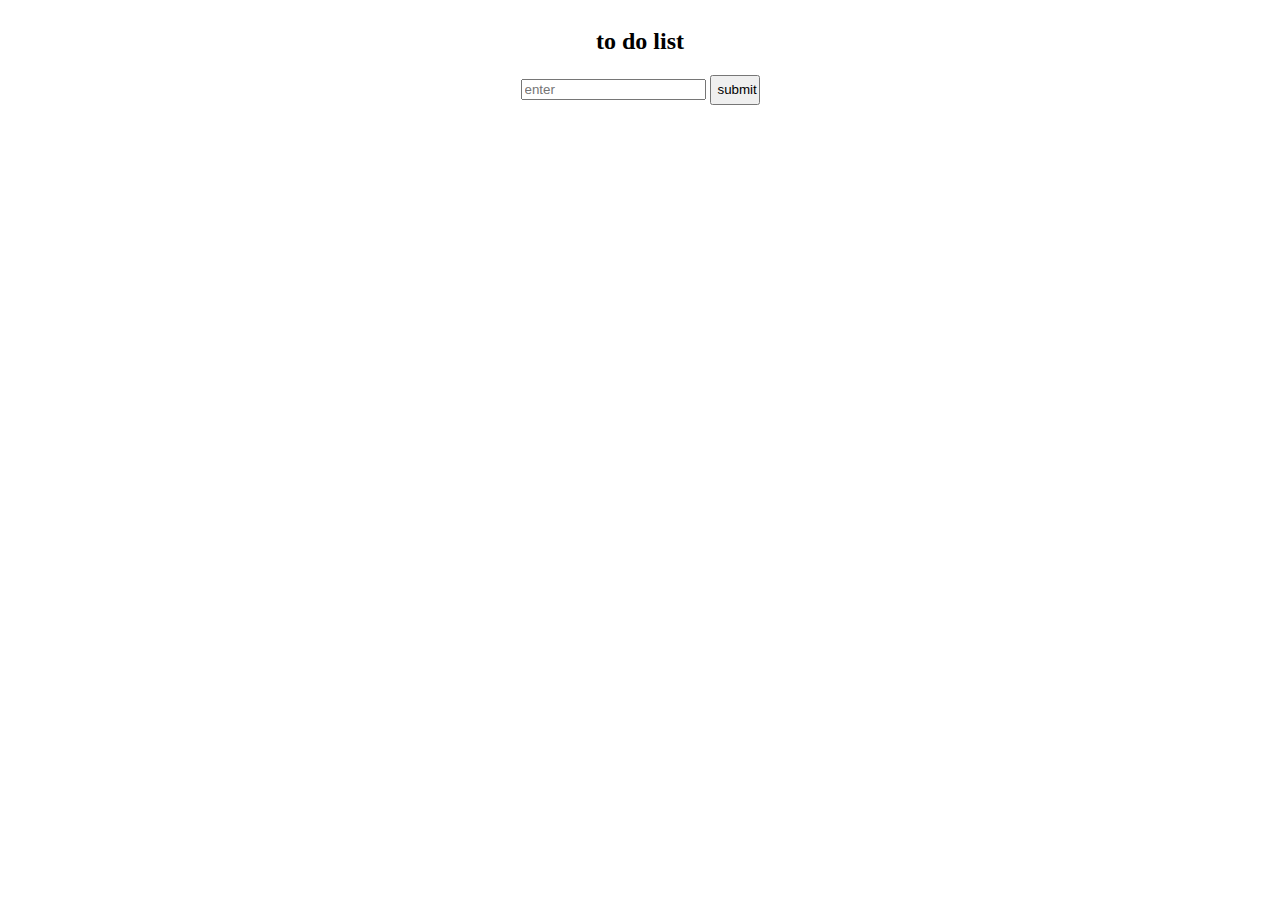
<file: index.html>
<!DOCTYPE html>
<html lang="en">
<head>
  <meta charset="UTF-8">
  <meta name="viewport" content="width=device-width, initial-scale=1.0">
  <title>Document</title>
  <link href='style.css' rel='stylesheet'>
</head>
<body>
  <div class='container'>
  <h2>to do list</h2>
  <form>
    <input type='text' placeholder='enter' name='todo'>
    <button>submit</button>
  </form>
  <ul class='ul'>
    <!-- <li>pet the cat
      <button class='delete'>delete</button></li>
  </ul> -->
</div>
  <script src="script.js" type='text/javascript'></script>
</body>
</html>
</file>
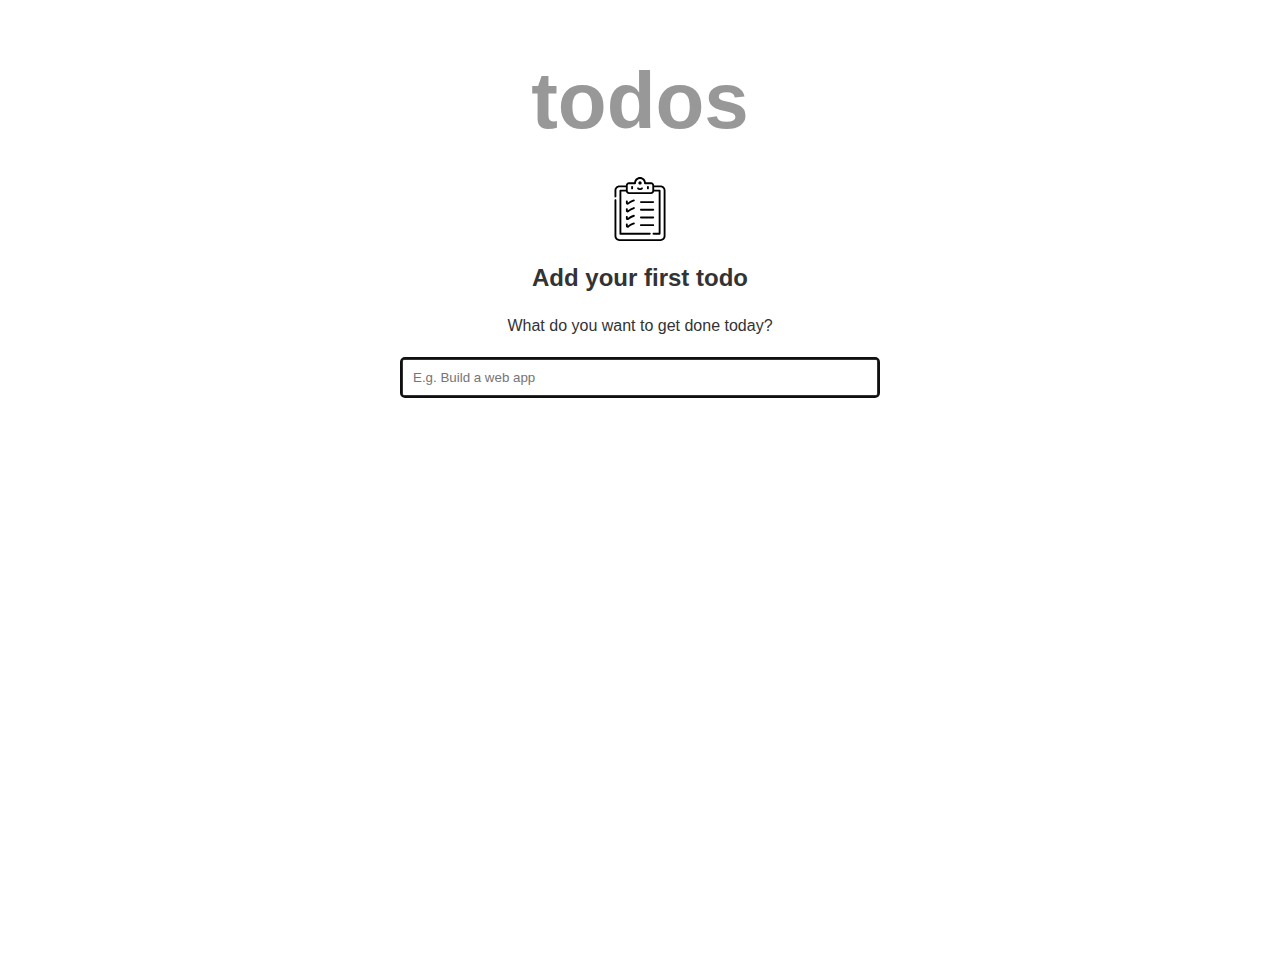
<file: fiddle.html>
<!DOCTYPE html>
<html lang="en">
<head>
  <meta charset="UTF-8">
  <meta name="viewport" content="width=device-width, initial-scale=1.0">
  <link href='fiddlecss.css' rel='stylesheet'>
  <title>Document</title>
</head>
<body>
  <main>
    <div class="container">
      <h1 class="app-title">todos</h1>
      <ul class="todo-list js-todo-list"></ul>
       <!-- add the empty state here -->
    <div class="empty-state">
      <svg class="checklist-icon"><use href="#checklist-icon"></use></svg>
      <h2 class="empty-state__title">Add your first todo</h2>
      <p class="empty-state__description">What do you want to get done today?</p>
    </div>
    <!-- end -->

      <form class="js-form">
        <input autofocus type="text" aria-label="Enter a new todo item" placeholder="E.g. Build a web app" class="js-todo-input">
      </form>
    </div>
  </main>

  <svg>
    <defs>
      <symbol id="checklist-icon" viewBox="-52 0 512 512"><path d="m217.140625 47.226562c0 7.1875-5.832031 13.015626-13.019531 13.015626-7.191406 0-13.019532-5.828126-13.019532-13.015626 0-7.191406 5.828126-13.019531 13.019532-13.019531 7.1875 0 13.019531 5.828125 13.019531 13.019531zm0 0"/><path d="m140.917969 98.820312c4.144531 0 7.5-3.355468 7.5-7.5v-11.4375c0-4.140624-3.355469-7.5-7.5-7.5-4.140625 0-7.5 3.359376-7.5 7.5v11.4375c0 4.144532 3.359375 7.5 7.5 7.5zm0 0"/><path d="m267.320312 98.820312c4.144532 0 7.5-3.355468 7.5-7.5v-11.4375c0-4.140624-3.355468-7.5-7.5-7.5-4.140624 0-7.5 3.359376-7.5 7.5v11.4375c0 4.144532 3.359376 7.5 7.5 7.5zm0 0"/><path d="m204.121094 104.925781c8.242187 0 15.984375-3.449219 21.246094-9.464843 2.726562-3.117188 2.40625-7.855469-.710938-10.582032-3.121094-2.726562-7.855469-2.410156-10.582031.710938-2.410157 2.753906-6.039063 4.335937-9.953125 4.335937-3.917969 0-7.542969-1.582031-9.953125-4.335937-2.726563-3.121094-7.464844-3.4375-10.582031-.710938-3.121094 2.726563-3.4375 7.464844-.710938 10.582032 5.257812 6.015624 13 9.464843 21.246094 9.464843zm0 0"/><path d="m162.492188 184.390625c-1.308594-3.929687-5.558594-6.054687-9.484376-4.742187-21.402343 7.132812-37.015624 17.507812-46.878906 25.582031v-9.789063c0-4.140625-3.359375-7.5-7.5-7.5s-7.5 3.359375-7.5 7.5v12.710938c0 11.421875 13.816406 17.8125 22.5 10.359375 8.640625-7.410157 23.304688-17.695313 44.121094-24.636719 3.929688-1.308594 6.054688-5.554688 4.742188-9.484375zm0 0"/><path d="m211.460938 208.035156h98.148437c4.144531 0 7.5-3.359375 7.5-7.5s-3.355469-7.5-7.5-7.5h-98.148437c-4.140626 0-7.5 3.359375-7.5 7.5s3.359374 7.5 7.5 7.5zm0 0"/><path d="m162.492188 245.972656c-1.308594-3.929687-5.558594-6.054687-9.484376-4.746094-21.402343 7.136719-37.015624 17.511719-46.878906 25.585938v-9.789062c0-4.144532-3.359375-7.5-7.5-7.5s-7.5 3.355468-7.5 7.5v12.710937c0 11.40625 13.8125 17.808594 22.5 10.359375 8.640625-7.410156 23.304688-17.699219 44.121094-24.636719 3.929688-1.308593 6.054688-5.554687 4.742188-9.484375zm0 0"/><path d="m211.460938 269.617188h98.148437c4.144531 0 7.5-3.359376 7.5-7.5 0-4.144532-3.355469-7.5-7.5-7.5h-98.148437c-4.140626 0-7.5 3.355468-7.5 7.5 0 4.140624 3.359374 7.5 7.5 7.5zm0 0"/><path d="m162.492188 307.554688c-1.308594-3.929688-5.558594-6.054688-9.484376-4.746094-21.402343 7.136718-37.015624 17.511718-46.878906 25.585937v-9.789062c0-4.144531-3.359375-7.5-7.5-7.5s-7.5 3.355469-7.5 7.5v12.710937c0 11.402344 13.8125 17.808594 22.5 10.359375 8.640625-7.410156 23.308594-17.699219 44.121094-24.636719 3.929688-1.308593 6.054688-5.554687 4.742188-9.484374zm0 0"/><path d="m211.460938 331.199219h98.148437c4.144531 0 7.5-3.359375 7.5-7.5 0-4.144531-3.355469-7.5-7.5-7.5h-98.148437c-4.140626 0-7.5 3.355469-7.5 7.5 0 4.140625 3.359374 7.5 7.5 7.5zm0 0"/><path d="m98.628906 372.6875c-4.140625 0-7.5 3.359375-7.5 7.5v12.710938c0 11.402343 13.808594 17.820312 22.5 10.359374 8.640625-7.410156 23.308594-17.699218 44.121094-24.636718 3.929688-1.308594 6.054688-5.558594 4.746094-9.484375-1.3125-3.933594-5.558594-6.054688-9.488282-4.746094-21.398437 7.132813-37.015624 17.511719-46.878906 25.582031v-9.789062c0-4.140625-3.359375-7.496094-7.5-7.496094zm0 0"/><path d="m211.460938 392.777344h98.148437c4.144531 0 7.5-3.355469 7.5-7.5 0-4.140625-3.355469-7.5-7.5-7.5h-98.148437c-4.140626 0-7.5 3.359375-7.5 7.5 0 4.144531 3.359374 7.5 7.5 7.5zm0 0"/><path d="m369.109375 67.765625h-51.667969v-1.007813c0-13.617187-11.078125-24.695312-24.695312-24.695312h-41.683594c-2.578125-23.621094-22.648438-42.0625-46.941406-42.0625-24.296875 0-44.363282 18.441406-46.945313 42.0625h-41.679687c-13.617188 0-24.695313 11.078125-24.695313 24.695312v1.007813h-51.671875c-21.574218 0-39.128906 17.554687-39.128906 39.128906v48.898438c0 4.140625 3.359375 7.5 7.5 7.5s7.5-3.359375 7.5-7.5v-48.898438c0-13.304687 10.824219-24.128906 24.128906-24.128906h51.671875v18.847656h-43.507812c-4.144531 0-7.5 3.359375-7.5 7.5v345.066407c0 4.140624 3.355469 7.5 7.5 7.5h234.792969c4.144531 0 7.5-3.359376 7.5-7.5 0-4.144532-3.355469-7.5-7.5-7.5h-227.292969v-330.066407h36.472656c.003906.019531.011719.039063.015625.058594.007812.039063.011719.078125.019531.113281 2.320313 11.316406 12.648438 19.726563 24.195313 19.726563h177.25c11.441406 0 21.882812-8.457031 24.191406-19.726563.007812-.035156.015625-.074218.023438-.113281.003906-.019531.007812-.035156.011718-.058594h36.476563v330.066407h-41.359375c-4.144532 0-7.5 3.355468-7.5 7.5 0 4.140624 3.355468 7.5 7.5 7.5h48.859375c4.140625 0 7.5-3.359376 7.5-7.5v-345.066407c0-4.140625-3.359375-7.5-7.5-7.5h-43.507813v-18.847656h51.671875c13.304688 0 24.128907 10.824219 24.128907 24.128906v365.976563c0 13.304687-10.824219 24.128906-24.128907 24.128906h-329.984375c-13.304687 0-24.128906-10.824219-24.128906-24.128906v-287.082032c0-4.140624-3.359375-7.5-7.5-7.5s-7.5 3.359376-7.5 7.5v287.082032c0 21.574218 17.554688 39.128906 39.128906 39.128906h329.980469c21.578125 0 39.128906-17.554688 39.128906-39.128906v-365.976563c.003907-21.574219-17.550781-39.128906-39.128906-39.128906zm-263.308594-1.007813c0-5.347656 4.347657-9.695312 9.695313-9.695312h48.972656c5.792969 0 7.425781-5.015625 7.425781-9.839844 0-17.765625 14.457031-32.222656 32.226563-32.222656 17.765625 0 32.222656 14.453125 32.222656 32.222656 0 4.8125 1.691406 9.839844 7.425781 9.839844h48.976563c5.347656 0 9.695312 4.347656 9.695312 9.695312v42.355469c0 1.875.128906 3.769531-.4375 5.582031-1.226562 3.945313-4.914062 6.816407-9.257812 6.816407h-177.25c-4.34375 0-8.03125-2.871094-9.261719-6.816407-.558594-1.796874-.433594-3.71875-.433594-5.582031zm0 0"/></symbol>

      <symbol id="delete-icon" viewBox="0 0 448 448"><path d="m224 0c-123.710938 0-224 100.289062-224 224s100.289062 224 224 224 224-100.289062 224-224c-.132812-123.65625-100.34375-223.867188-224-224zm124.449219 325.824219c4.15625 4.015625 5.828125 9.964843 4.363281 15.558593s-5.835938 9.964844-11.429688 11.429688-11.542968-.207031-15.558593-4.363281l-101.824219-101.824219-101.824219 101.824219c-6.277343 6.0625-16.257812 5.976562-22.429687-.195313s-6.257813-16.152344-.195313-22.429687l101.824219-101.824219-101.824219-101.824219c-4.15625-4.015625-5.828125-9.964843-4.363281-15.558593s5.835938-9.964844 11.429688-11.429688 11.542968.207031 15.558593 4.363281l101.824219 101.824219 101.824219-101.824219c6.277343-6.0625 16.257812-5.976562 22.429687.195313s6.257813 16.152344.195313 22.429687l-101.824219 101.824219zm0 0" fill="#D80027"/></symbol>
    </defs>
  </svg>
<script src="fiddlescript.js" type='text/javascript'></script>
</body>
</html>
</file>
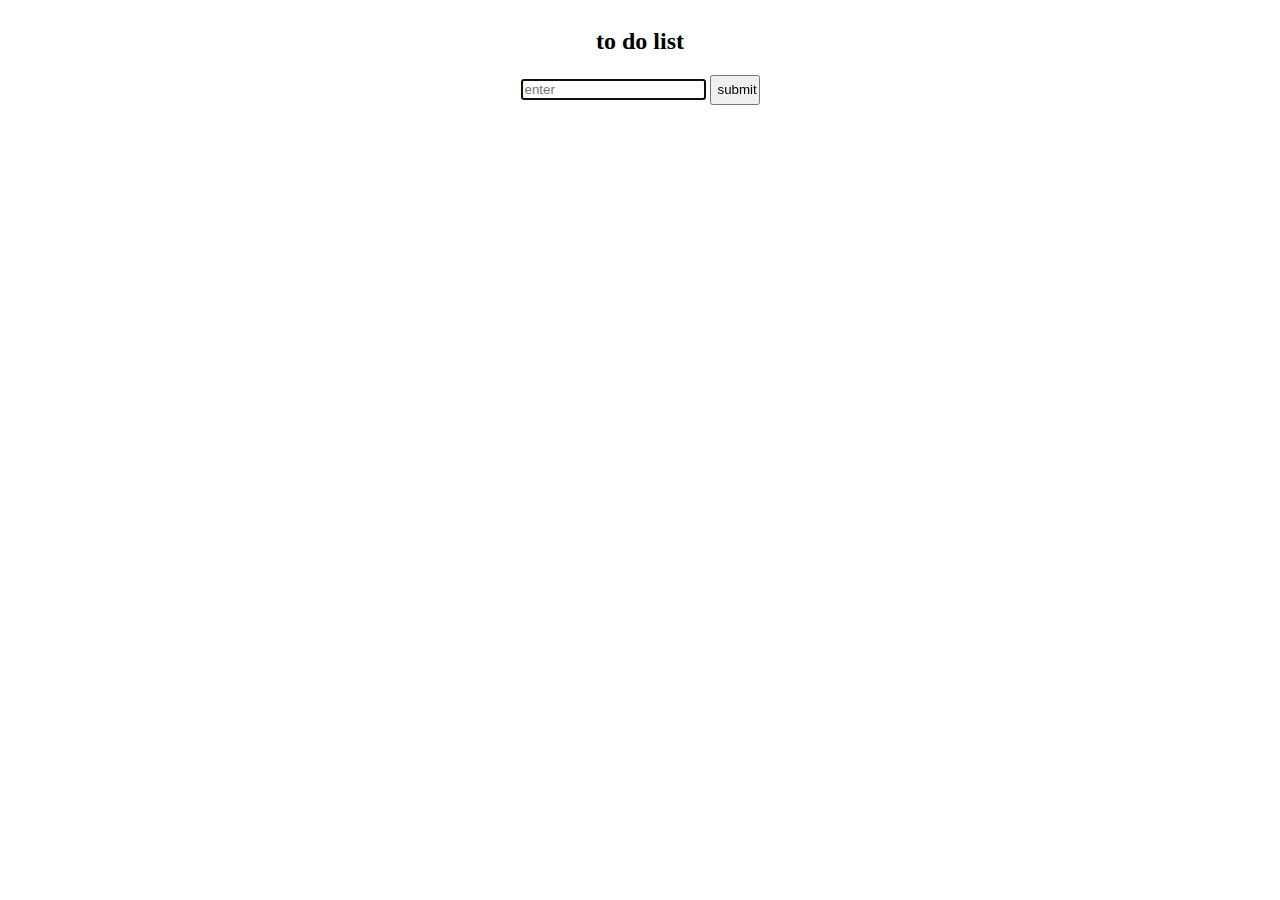
<file: newIndex.html>
<!DOCTYPE html>
<html lang="en">
<head>
  <meta charset="UTF-8">
  <meta name="viewport" content="width=device-width, initial-scale=1.0">
  <title>Document</title>
  <link href='style.css' rel='stylesheet'>
</head>
<body>
  <div class='container'>
  <h2>to do list</h2>
  <form>
    <input autofocus type="text"' placeholder='enter' name='todo' class="todo-input">
    <button>submit</button>
  </form>
  <ul class="todo-list"></ul>
    <!-- <li>pet the cat
      <button class='delete'>delete</button></li>
 </ul> -->
</div>
  <script src="newScript.js" type='text/javascript'></script>
</body>
</html>
</file>
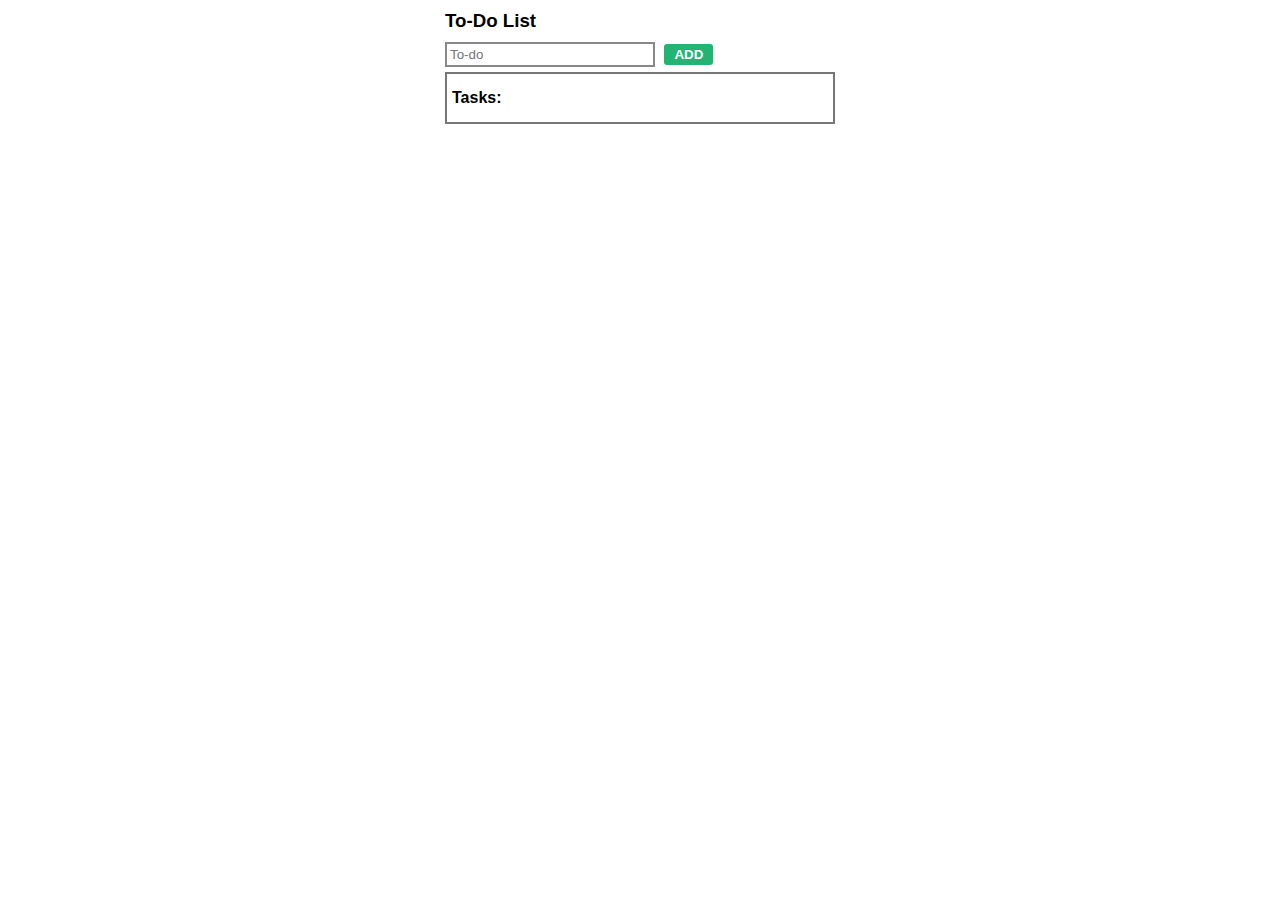
<file: soindex.html>
<!DOCTYPE html>
<html lang="en">
  <head>
    <meta charset="UTF-8">
    <meta name="viewport" content="width=device-width, initial-scale=1.0">
    <link href="https://maxcdn.bootstrapcdn.com/font-awesome/4.5.0/css/font-awesome.min.css" rel="stylesheet"/>
    <link href='sostyle.css' rel='stylesheet'>
    <title>Document</title>
  </head>
  <body>
    <div id="todo">
        <h3>To-Do List</h3>
        <form action="#" id="todo-form">
            <input type="text" placeholder="To-do" name="todo" />
            <input type="submit" value="Add"/>
        </form>
        <div class="tasks-parent">
          <h4>Tasks:</h4>
          <table class="tasks">
          </table>
        </div>
    </div>
<script src="soscript.js" type='text/javascript'></script>
</body>
</html>
</file>
<file: style.css>
* {
	box-sizing: border-box;
	/* margin: 0; */
	/* padding: 0; */
}

.container {
	display: flex;
	justify-content: center;
	align-items: center;
	flex-direction: column;
	width: 500px;
	margin: 0 auto;
}

.todo-list {
	list-style-type: none;
	padding: 0;
	width: 70%;
	display: flex;
}
button {
	width: 50px;
	height: 30px;
}
li {
	display: flex;
	width: 70%;
}
/* .parentDiv {
	display: flex;
	justify-content: space-evenly;
} */
/* .liNewClass {
	width: 70%;
} */
/* input .checkBox {
	margin: 10px;
} */
.line {
	text-decoration: line-through;
}
.todo-item {
	margin-bottom: 10px;
	width: 100%;
	display: flex;
	align-items: center;
	justify-content: space-between;
}

.todo-item span {
	flex-grow: 1;
	margin-left: 10px;
	margin-right: 10px;
	font-size: 22px;
}

.done span {
	text-decoration: line-through;
}

/* input[type="checkbox"] {
	display: none;
} */
</file>
<file: fiddlecss.css>
html {
	box-sizing: border-box;
}

*,
*::before,
*::after {
	box-sizing: inherit;
	margin: 0;
	padding: 0;
}

body {
	font-family: -apple-system, BlinkMacSystemFont, 'Segoe UI', Roboto, Oxygen-Sans, Ubuntu, Cantarell, 'Helvetica Neue',
		sans-serif;
	line-height: 1.4;
}

.container {
	width: 100%;
	max-width: 500px;
	margin: 0 auto;
	padding-left: 10px;
	padding-right: 10px;
	color: #333;
	height: 90vh;
	margin-top: 5vh;
	margin-bottom: 5vh;
	overflow-y: auto;
}

.app-title {
	text-align: center;
	margin-bottom: 20px;
	font-size: 80px;
	opacity: 0.5;
}

svg {
	width: 64px;
	height: 64px;
}

.todo-list {
	list-style: none;
	margin-bottom: 20px;
}

.todo-item {
	margin-bottom: 10px;
	width: 100%;
	display: flex;
	align-items: center;
	justify-content: space-between;
}

.todo-item span {
	flex-grow: 1;
	margin-left: 10px;
	margin-right: 10px;
	font-size: 22px;
}

.done span {
	text-decoration: line-through;
}

input[type="checkbox"] {
	display: none;
}

.tick {
	width: 30px;
	height: 30px;
	border: 3px solid #333;
	border-radius: 50%;
	display: inline-flex;
	justify-content: center;
	align-items: center;
	cursor: pointer;
}

.tick::before {
	content: '✓';
	font-size: 20px;
	display: none;
}

.done .tick::before {
	display: inline;
}

.delete-todo {
	border: none;
	background-color: transparent;
	outline: none;
	cursor: pointer;
}

.delete-todo svg {
	width: 30px;
	height: 30px;
	pointer-events: none;
}

form {
	width: 100%;
	display: flex;
	justify-content: space-between;
}

input[type="text"] {
	width: 100%;
	padding: 10px;
	border-radius: 4px;
	border: 3px solid #333;
}
.empty-state {
	flex-direction: column;
	align-items: center;
	justify-content: center;
	display: none;
}

.checklist-icon {
	margin-bottom: 20px;
}

.empty-state__title,
.empty-state__description {
	margin-bottom: 20px;
}

/* Add this below the other styles */
.todo-list:empty {
	display: none;
}

.todo-list:empty + .empty-state {
	display: flex;
}
</file>
<file: sostyle.css>
* {
	margin: 0;
	padding: 0;
}
html {
	font-family: "Helvetica Neue", Helvetica, Arial, sans-serif;
}
#todo {
	position: absolute;
	left: 50%;
	width: 400px;
	margin-left: -200px;
}
#todo h3 {
	padding: 10px 5px;
}
#todo h4 {
	padding: 10px 0;
}
.tasks-parent {
	border: solid 2px #777;
	margin: 5px;
	padding: 5px;
}
#todo #todo-form input {
	padding: 3px;
	border: solid 2px #888;
	margin: 0 0 0 5px;
	width: 200px;
}

#todo #todo-form input[type=submit] {
	text-transform: uppercase;
	background: #22b473;
	border: none;
	-webkit-border-radius: 3px;
	-moz-border-radius: 3px;
	border-radius: 3px;
	font-weight: bold;
	color: #fff;
	padding: 3px 10px;
	cursor: pointer;
	width: auto;
}
.tasks {
	width: 100%;
}
.tasks .check {
	color: #29abe1;
	width: 20px;
	cursor: pointer;
}
.tasks .todo-name {
	width: 250px;
}
</file>
